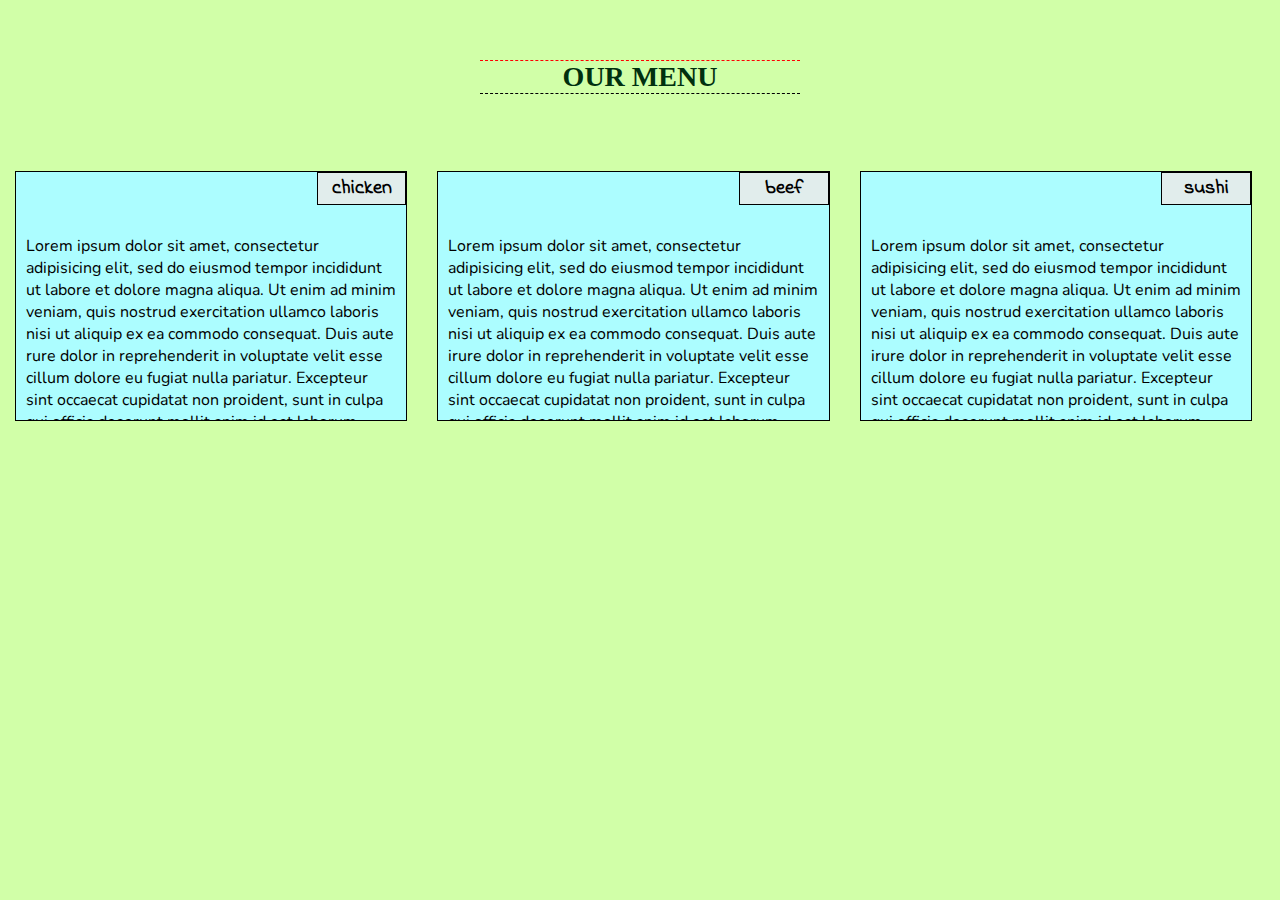
<file: Module2/index.html>
<!DOCTYPE html>
<html>
<head>
	<title>Assignment Solution Of Module 2</title>

	<meta charset="utf-8">

	<meta name="viewport" content="width=device-width, initial-scale=1">

	<link rel="stylesheet" type="text/css" href="css/mod2.css">
	
	<link href="https://fonts.googleapis.com/css2?family=Indie+Flower&family=Nunito&display=swap" rel="stylesheet">

</head>
<body>

	<h1>OUR MENU</h1>

	<div class="content">

		<div class="container box-m box-t box-d">

		<section>
			<p class="inside">chicken</p>

			<p class="para">
				Lorem ipsum dolor sit amet, consectetur adipisicing elit, sed do eiusmod
				tempor incididunt ut labore et dolore magna aliqua. Ut enim ad minim veniam,
				quis nostrud exercitation ullamco laboris nisi ut aliquip ex ea commodo
				consequat. Duis aute rure dolor in reprehenderit in voluptate velit esse
				cillum dolore eu fugiat nulla pariatur. Excepteur sint occaecat cupidatat non
				proident, sunt in culpa qui officia deserunt mollit anim id est laborum.
			</p>

		</section>

		</div>

		<div class="container box-m box-t box-d">

		<section>	
			
			<p class="inside">beef</p>

			<p class="para">
				Lorem ipsum dolor sit amet, consectetur adipisicing elit, sed do eiusmod
				tempor incididunt ut labore et dolore magna aliqua. Ut enim ad minim veniam,
				quis nostrud exercitation ullamco laboris nisi ut aliquip ex ea commodo
				consequat. Duis aute irure dolor in reprehenderit in voluptate velit esse
				cillum dolore eu fugiat nulla pariatur. Excepteur sint occaecat cupidatat non
				proident, sunt in culpa qui officia deserunt mollit anim id est laborum.
			</p>

		</section>

		</div>

		<div class=" container box-m box-t box-d" id="special_box">

		<section>	
			
			<p class="inside">sushi</p>

			<p class="para" id="shushi">
				Lorem ipsum dolor sit amet, consectetur adipisicing elit, sed do eiusmod
				tempor incididunt ut labore et dolore magna aliqua. Ut enim ad minim veniam,
				quis nostrud exercitation ullamco laboris nisi ut aliquip ex ea commodo
				consequat. Duis aute irure dolor in reprehenderit in voluptate velit esse
				cillum dolore eu fugiat nulla pariatur. Excepteur sint occaecat cupidatat non
				proident, sunt in culpa qui officia deserunt mollit anim id est laborum.
			</p>

		</section>

		</div>

	</div>

</body>
</html>
</file>
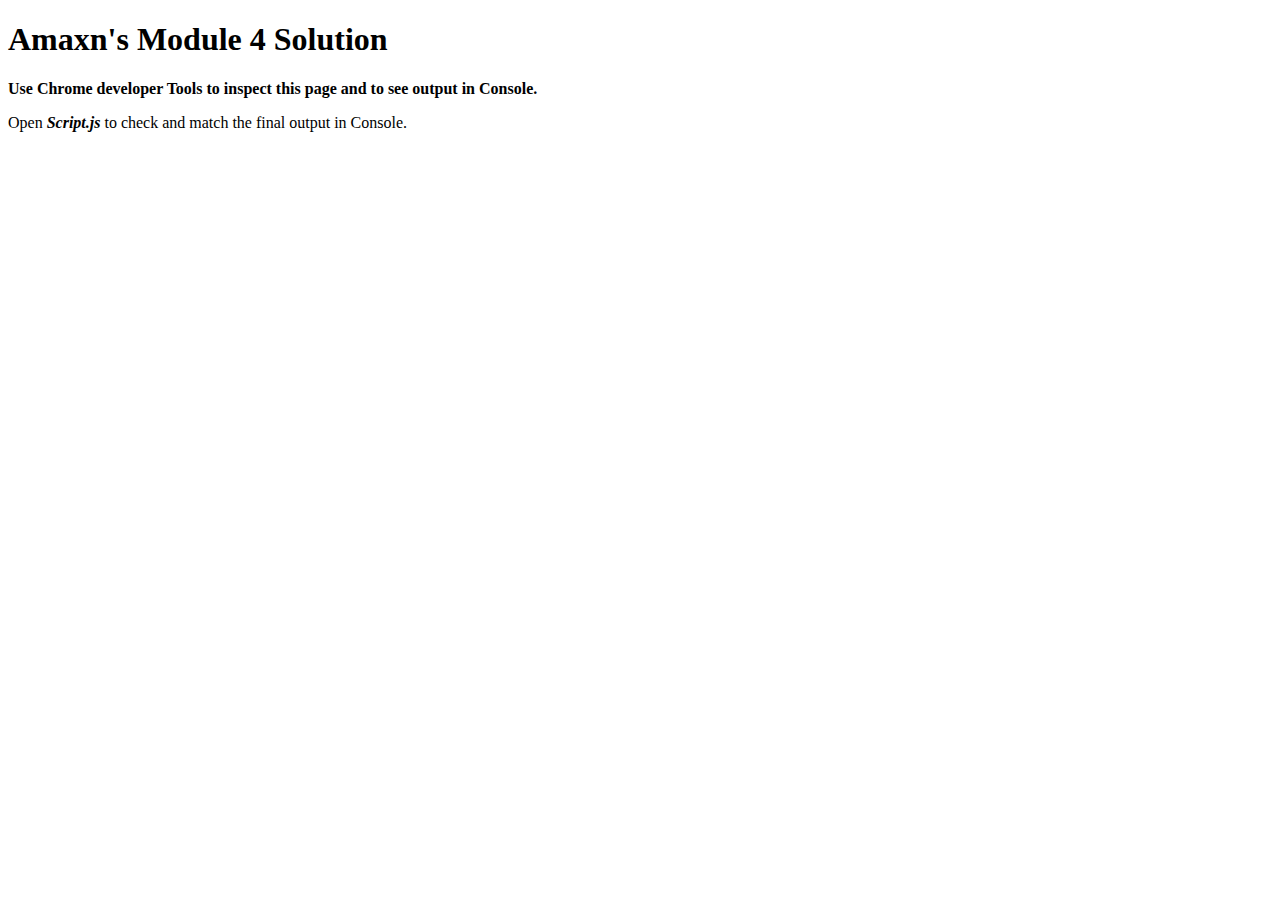
<file: Module4/index.html>
<!DOCTYPE html>
<html>
<head>
  <meta charset="utf-8">
  <title> Module 4 Solution</title>
  <script>
    var names = []; // DO NOT REMOVE
  </script>
  <script src="SpeakHello.js"></script>
  <script src="SpeakGoodBye.js"></script>
  <script src="script.js"></script>
</head>
<body>
  <h1>Amaxn's Module 4 Solution</h1>
  <div>
  	<strong>Use Chrome developer Tools to inspect this page and to see output in Console.</strong>
  </div>
  <p>
  	Open <strong><em>Script.js</em></strong> to check and match the final output in Console.
  </p>
</body>
</html>
</file>
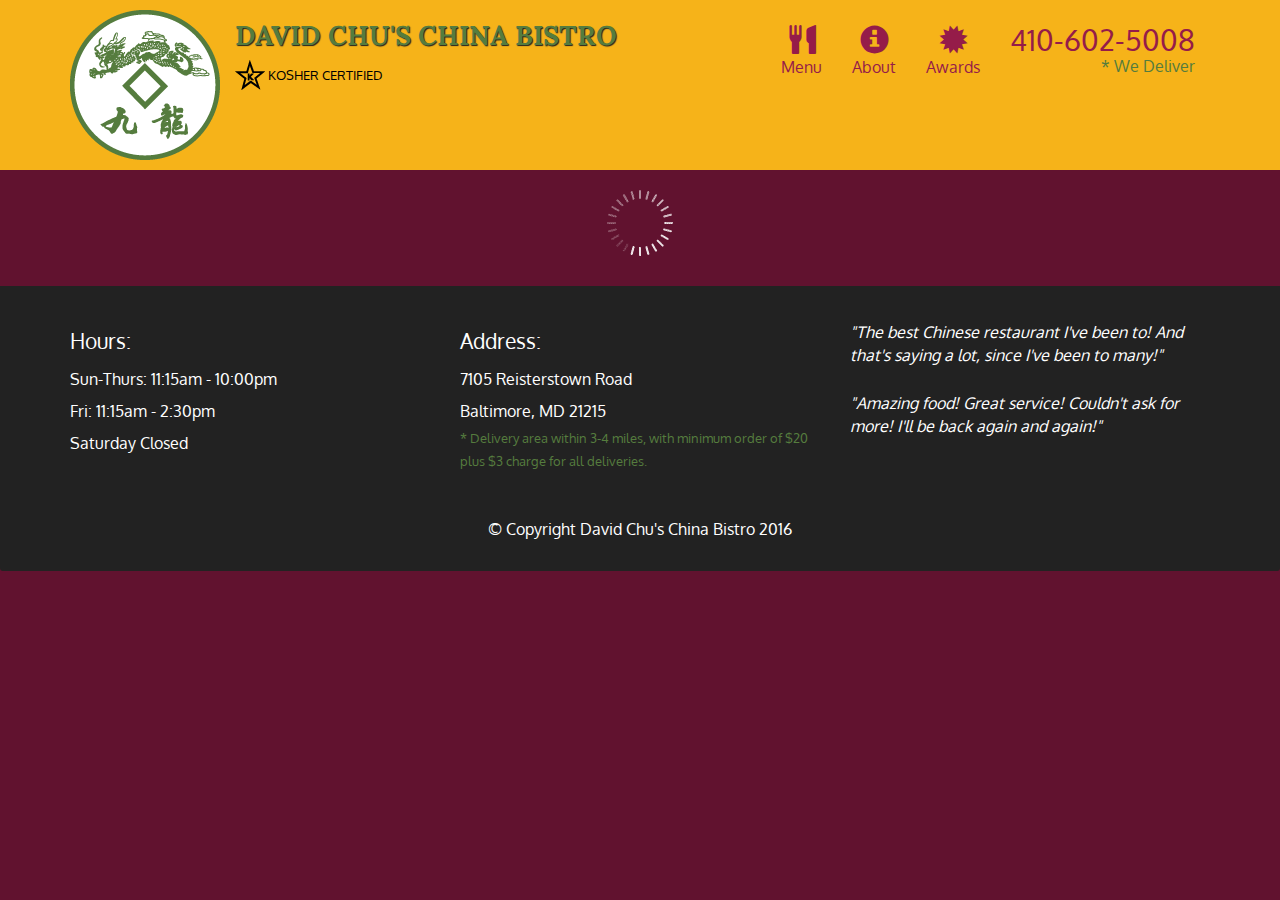
<file: Module5/index.html>
<!doctype html>
<html lang="en">
  <head>
    <meta charset="utf-8">
    <meta http-equiv="X-UA-Compatible" content="IE=edge">
    <meta name="viewport" content="width=device-width, initial-scale=1">
    <title>David Chu's China Bistro</title>
    <link rel="stylesheet" href="css/bootstrap.min.css">
    <link rel="stylesheet" href="css/styles.css">
    <link href='https://fonts.googleapis.com/css?family=Oxygen:400,300,700' rel='stylesheet' type='text/css'>
    <link href='https://fonts.googleapis.com/css?family=Lora' rel='stylesheet' type='text/css'>
  </head>
<body>
  <header>
    <nav id="header-nav" class="navbar navbar-default">
      <div class="container">
        <div class="navbar-header">
          <a href="index.html" class="pull-left visible-md visible-lg">
            <div id="logo-img" alt="Logo image"></div>
          </a>

          <div class="navbar-brand">
            <a href="index.html"><h1>David Chu's China Bistro</h1></a>
            <p>
              <img src="images/star-k-logo.png" alt="Kosher certification">
              <span>Kosher Certified</span>
            </p>
          </div>

          <button id="navbarToggle" type="button" class="navbar-toggle collapsed" data-toggle="collapse" data-target="#collapsable-nav" aria-expanded="false">
            <span class="sr-only">Toggle navigation</span>
            <span class="icon-bar"></span>
            <span class="icon-bar"></span>
            <span class="icon-bar"></span>
          </button>
        </div>
        
        <div id="collapsable-nav" class="collapse navbar-collapse">
           <ul id="nav-list" class="nav navbar-nav navbar-right">
            <li id="navHomeButton" class="visible-xs active">
              <a href="index.html">
                <span class="glyphicon glyphicon-home"></span> Home</a>
            </li>
            <li id="navMenuButton">
              <a href="#" onclick="$dc.loadMenuCategories();">
                <span class="glyphicon glyphicon-cutlery"></span><br class="hidden-xs"> Menu</a>
            </li>
            <li>
              <a href="#">
                <span class="glyphicon glyphicon-info-sign"></span><br class="hidden-xs"> About</a>
            </li>
            <li>
              <a href="#">
                <span class="glyphicon glyphicon-certificate"></span><br class="hidden-xs"> Awards</a>
            </li>
            <li id="phone" class="hidden-xs">
              <a href="tel:410-602-5008">
                <span>410-602-5008</span></a><div>* We Deliver</div>
            </li>
          </ul><!-- #nav-list -->
        </div><!-- .collapse .navbar-collapse -->
      </div><!-- .container -->
    </nav><!-- #header-nav -->
  </header>

  <div id="call-btn" class="visible-xs">
    <a class="btn" href="tel:410-602-5008">
    <span class="glyphicon glyphicon-earphone"></span>
    410-602-5008
    </a>
  </div>
  <div id="xs-deliver" class="text-center visible-xs">* We Deliver</div>

  <div id="main-content" class="container"></div>

  <footer class="panel-footer">
    <div class="container">
      <div class="row">
        <section id="hours" class="col-sm-4">
          <span>Hours:</span><br>
          Sun-Thurs: 11:15am - 10:00pm<br>
          Fri: 11:15am - 2:30pm<br>
          Saturday Closed
          <hr class="visible-xs">
        </section>
        <section id="address" class="col-sm-4">
          <span>Address:</span><br>
          7105 Reisterstown Road<br>
          Baltimore, MD 21215
          <p>* Delivery area within 3-4 miles, with minimum order of $20 plus $3 charge for all deliveries.</p>
          <hr class="visible-xs">
        </section>
        <section id="testimonials" class="col-sm-4">
          <p>"The best Chinese restaurant I've been to! And that's saying a lot, since I've been to many!"</p>
          <p>"Amazing food! Great service! Couldn't ask for more! I'll be back again and again!"</p>
        </section>
      </div>
      <div class="text-center">&copy; Copyright David Chu's China Bistro 2016</div>
    </div>
  </footer>

  <!-- jQuery (Bootstrap JS plugins depend on it) -->
  <script src="js/jquery-2.1.4.min.js"></script>
  <script src="js/bootstrap.min.js"></script>
  <script src="js/ajax-utils.js"></script>
  <script src="js/script.js"></script>
</body>
</html>
</file>
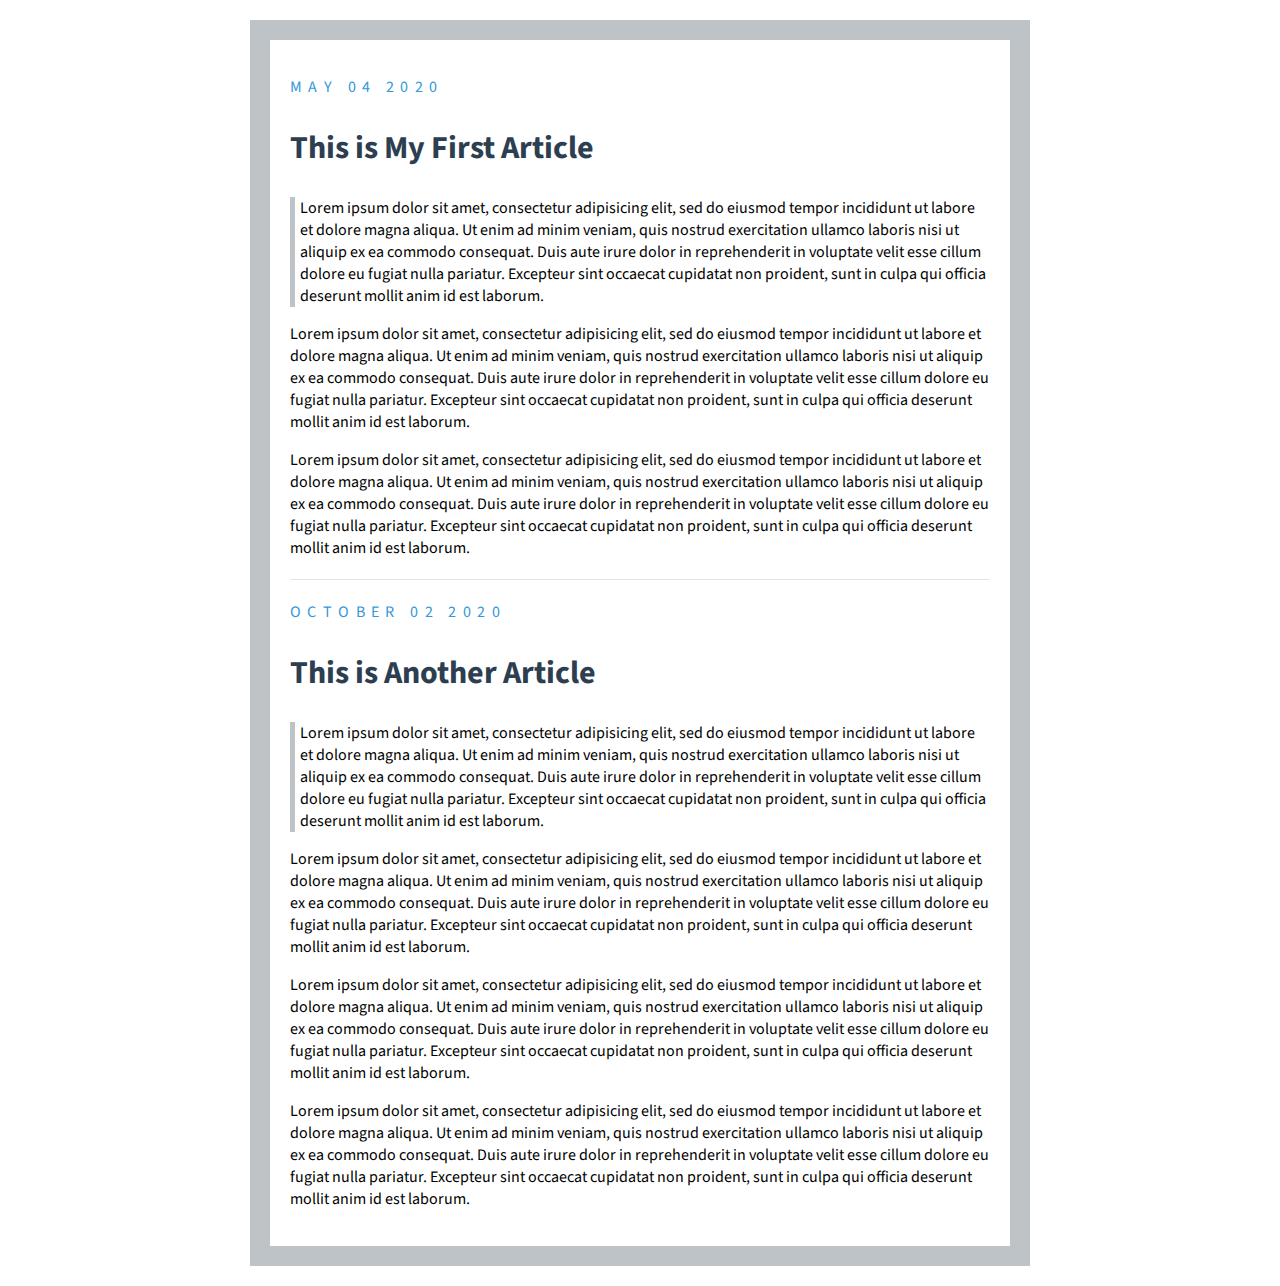
<file: second/new.html>
<!DOCTYPE html>
<html>
<head>
	<title>My First Blog</title>
	<link rel="stylesheet" type="text/css" href="new.css">
	<link href="https://fonts.googleapis.com/css2?family=Source+Sans+Pro:wght@400&display=swap" rel="stylesheet">
</head>
<body>
<p class="date">May 04 2020</p>

<h2>This is My First Article</h2>

<div>Lorem ipsum dolor sit amet, consectetur adipisicing elit, sed do eiusmod
tempor incididunt ut labore et dolore magna aliqua. Ut enim ad minim veniam,
quis nostrud exercitation ullamco laboris nisi ut aliquip ex ea commodo
consequat. Duis aute irure dolor in reprehenderit in voluptate velit esse
cillum dolore eu fugiat nulla pariatur. Excepteur sint occaecat cupidatat non
proident, sunt in culpa qui officia deserunt mollit anim id est laborum.</div>

<p>Lorem ipsum dolor sit amet, consectetur adipisicing elit, sed do eiusmod
tempor incididunt ut labore et dolore magna aliqua. Ut enim ad minim veniam,
quis nostrud exercitation ullamco laboris nisi ut aliquip ex ea commodo
consequat. Duis aute irure dolor in reprehenderit in voluptate velit esse
cillum dolore eu fugiat nulla pariatur. Excepteur sint occaecat cupidatat non
proident, sunt in culpa qui officia deserunt mollit anim id est laborum.</p>

<p id="border">Lorem ipsum dolor sit amet, consectetur adipisicing elit, sed do eiusmod
tempor incididunt ut labore et dolore magna aliqua. Ut enim ad minim veniam,
quis nostrud exercitation ullamco laboris nisi ut aliquip ex ea commodo
consequat. Duis aute irure dolor in reprehenderit in voluptate velit esse
cillum dolore eu fugiat nulla pariatur. Excepteur sint occaecat cupidatat non
proident, sunt in culpa qui officia deserunt mollit anim id est laborum.</p>

<hr>

<p class="date">October 02 2020</p>

<h2>This is Another Article</h2>

<div>Lorem ipsum dolor sit amet, consectetur adipisicing elit, sed do eiusmod
tempor incididunt ut labore et dolore magna aliqua. Ut enim ad minim veniam,
quis nostrud exercitation ullamco laboris nisi ut aliquip ex ea commodo
consequat. Duis aute irure dolor in reprehenderit in voluptate velit esse
cillum dolore eu fugiat nulla pariatur. Excepteur sint occaecat cupidatat non
proident, sunt in culpa qui officia deserunt mollit anim id est laborum.</div>

<p>Lorem ipsum dolor sit amet, consectetur adipisicing elit, sed do eiusmod
tempor incididunt ut labore et dolore magna aliqua. Ut enim ad minim veniam,
quis nostrud exercitation ullamco laboris nisi ut aliquip ex ea commodo
consequat. Duis aute irure dolor in reprehenderit in voluptate velit esse
cillum dolore eu fugiat nulla pariatur. Excepteur sint occaecat cupidatat non
proident, sunt in culpa qui officia deserunt mollit anim id est laborum.</p>

<p>Lorem ipsum dolor sit amet, consectetur adipisicing elit, sed do eiusmod
tempor incididunt ut labore et dolore magna aliqua. Ut enim ad minim veniam,
quis nostrud exercitation ullamco laboris nisi ut aliquip ex ea commodo
consequat. Duis aute irure dolor in reprehenderit in voluptate velit esse
cillum dolore eu fugiat nulla pariatur. Excepteur sint occaecat cupidatat non
proident, sunt in culpa qui officia deserunt mollit anim id est laborum.</p>

<p>Lorem ipsum dolor sit amet, consectetur adipisicing elit, sed do eiusmod
tempor incididunt ut labore et dolore magna aliqua. Ut enim ad minim veniam,
quis nostrud exercitation ullamco laboris nisi ut aliquip ex ea commodo
consequat. Duis aute irure dolor in reprehenderit in voluptate velit esse
cillum dolore eu fugiat nulla pariatur. Excepteur sint occaecat cupidatat non
proident, sunt in culpa qui officia deserunt mollit anim id est laborum.</p>

</body>
</html>
</file>
<file: Module2/css/mod2.css>
/*Basic styling starts*/
*{
	box-sizing: border-box;
	margin:0;
	padding: 0;
}

body{
	background-color: #d1ffa8;
}

h1{
	text-align: center;
	margin-bottom: 40px;
	margin-top: 20px;
	border-top: .5px dashed red;
	border-bottom:  .5px dashed black;
	width: 25%;
	font-size: 175%;
	margin-left:auto;
	margin-right: auto;
	color: #00300f;
}

.content{
	width:100%;
	margin: auto;
}

.container{
	margin-left: auto;
	margin-right: auto;
	margin-top: 2px;
	padding: 15px;
	position: relative;
	overflow: auto;
	width:100%;
}

section{
	border: 1px solid black;
	width: 100%;
	height: 250px;
	overflow: auto;
	position: relative;
	background-color: #acfdff;
}

.inside{
		width: 23%;
        float:right;
        border: 1px solid black;
        text-align: center;
        font-size: 125%;
        margin-bottom: 20px;
        padding: 1px;
        font-family: 'Indie Flower', cursive;
        font-weight: 800;
        background-color: #e1edec;
}

.para{
	padding: 10px;
	clear: right;
	font-family: 'Nunito', sans-serif;
	font-size: 100%;
	margin: 0;
}
/*basic styling ends*/


 /*DESKTOP VIEW*/             

@media (min-width: 992px){
	.box-d{
		float: left;
	}

	.box-d{
       width: 33%;
	}

	h1{
		margin-top: 60px;
		margin-bottom: 60px;
	}
}

/*TABLET VIEW*/

@media (min-width: 768px) and (max-width: 991px){
	.box-t{
		float: left;
	}

	.box-t{
		width: 50%;
	}

	#special_box{
		width: 100%;
	}

	#shushi{
		font-size: 110%;
	}

	h1{
		width: 40%;
		margin-top: 30px;
		margin-bottom: 40px;
	}

    .para{
    	font-size: .9em;
    }
}

/*MOBILE VIEW*/

@media (max-width: 767px){
	.box-m{
		float: left;
	}

	.box-m{
		width: 100%;
	}

	h1{
		width:50%;
	}

    .para{
    	font-size: .95em;
    }
}
</file>
<file: Module5/css/styles.css>
body {
  font-size: 16px;
  color: #fff;
  background-color: #61122f;
  font-family: 'Oxygen', sans-serif;
}

/** HEADER **/
#header-nav {
  background-color: #f6b319;
  border-radius: 0;
  border: 0;
}

#logo-img {
  background: url('../images/restaurant-logo_large.png') no-repeat;
  width: 150px;
  height: 150px;
  margin: 10px 15px 10px 0;
}

.navbar-brand {
  padding-top: 25px;
}
.navbar-brand h1 { /* Restaurant name */
  font-family: 'Lora', serif;
  color: #557c3e;
  font-size: 1.5em;
  text-transform: uppercase;
  font-weight: bold;
  text-shadow: 1px 1px 1px #222;
  margin-top: 0;
  margin-bottom: 0;
  line-height: .75;
}
.navbar-brand a:hover, .navbar-brand a:focus {
  text-decoration: none;
}
.navbar-brand p { /* Kosher cert */
  color: #000;
  text-transform: uppercase;
  font-size: .7em;
  margin-top: 15px;
}
.navbar-brand p span { /* Star-K */
  vertical-align: middle;
}

#nav-list {
  margin-top: 10px;
}
#nav-list a {
  color: #951C49;
  text-align: center;
}
#nav-list a:hover {
  background: #E7E7E7;
}
#nav-list a span {
  font-size: 1.8em;
}

#phone {
  margin-top: 5px;
}
#phone a { /* Phone number */
  text-align: right;
  padding-bottom: 0;
}
#phone div { /* We Deliver */
  color: #557c3e;
  text-align: right;
  padding-right: 15px;
}

.navbar-header button.navbar-toggle, .navbar-header .icon-bar {
  border: 1px solid #61122f;
}
.navbar-header button.navbar-toggle {
  clear: both;
  margin-top: -30px;
}
/* END HEADER */

/* FOOTER */
.panel-footer {
  margin-top: 30px;
  padding-top: 35px;
  padding-bottom: 30px;
  background-color: #222;
  border-top: 0;
}
.panel-footer div.row {
  margin-bottom: 35px;
}
#hours, #address {
  line-height: 2;
}
#hours > span, #address > span {
  font-size: 1.3em;
}
#address p {
  color: #557c3e;
  font-size: .8em;
  line-height: 1.8;
}
#testimonials {
  font-style: italic;
}
#testimonials p:nth-child(2) {
  margin-top: 25px;
}
/* END FOOTER */



/* HOME PAGE */
.container .jumbotron {
  box-shadow: 0 0 50px #3F0C1F;
  border: 2px solid #3F0C1F;
}

#menu-tile, #specials-tile, #map-tile {
  height: 250px;
  width: 100%;
  margin-bottom: 15px;
  position: relative;
  border: 2px solid #3F0C1F;
  overflow: hidden;
}
#menu-tile:hover, #specials-tile:hover, #map-tile:hover {
  box-shadow: 0 1px 5px 1px #cccccc;
}
#menu-tile {
  background: url('../images/menu-tile.jpg') no-repeat;
  background-position: center;
}
#specials-tile {
  background: url('../images/specials-tile.jpg') no-repeat;
  background-position: center;
}
#menu-tile span, #specials-tile span, #map-tile span {
  position: absolute;
  bottom: 0;
  right: 0;
  width: 100%;
  text-align: center;
  font-size: 1.6em;
  text-transform: uppercase;
  background-color: #000;
  color: #fff;
  opacity: .8;
}
/* END HOME PAGE */

/* MENU CATEGORIES PAGE */
.category-tile { 
  position: relative;
  border: 2px solid #3F0C1F;
  overflow: hidden;
  width: 200px;
  height: 200px;
  margin: 0 auto 15px;
}
.category-tile span {
  position: absolute;
  bottom: 0;
  right: 0;
  width: 100%;
  text-align: center;
  font-size: 1.2em;
  text-transform: uppercase;
  background-color: #000;
  color: #fff;
  opacity: .8;
}
.category-tile:hover {
  box-shadow: 0 1px 5px 1px #cccccc;
}

#menu-categories-title + div {
  margin-bottom: 50px;
}
/* END MENU CATEGORIES PAGE */

/* SINGLE CATEGORY PAGE */
.menu-item-tile {
  margin-bottom: 25px;
}
.menu-item-tile hr {
  width: 80%;
}
.menu-item-tile .menu-item-price {
  font-size: 1.1em;
  text-align: right;
  margin-top: -15px;
  margin-right: -15px;
}
.menu-item-tile .menu-item-price span {
  font-size: .6em;
}
.menu-item-photo {
  position: relative;
  border: 2px solid #3F0C1F; 
  overflow: hidden;
  padding: 0;
  margin-right: -15px;
  margin-left: auto;
  margin-bottom: 20px;
  max-width: 250px;
}
.menu-item-photo div {
  position: absolute;
  bottom: 0;
  right: 0;
  width: 80px;
  background-color: #557c3e;
  text-align: center;
}
.menu-item-description {
  padding-right: 30px;
}
h3.menu-item-title {
  margin: 0 0 10px;
}
.menu-item-details {
  font-size: .9em;
  font-style: italic;
}
/* END SINGLE CATEGORY PAGE */


/********** Large devices only **********/
@media (min-width: 1200px) {
  .container .jumbotron {
    background: url('../images/jumbotron_1200.jpg') no-repeat;
    height: 675px;
  }
}

/********** Medium devices only **********/
@media (min-width: 992px) and (max-width: 1199px) {
  /* Header */
  #logo-img {
    background: url('../images/restaurant-logo_medium.png') no-repeat;
    width: 100px;
    height: 100px;
    margin: 5px 5px 5px 0;
  }
  /* End Header */

  /* Home Page */
  .container .jumbotron {
    background: url('../images/jumbotron_992.jpg') no-repeat;
    height: 558px;
  }
  /* End Home Page */
}

/********** Small devices only **********/
@media (min-width: 768px) and (max-width: 991px) {
  /* Home Page */
  .container .jumbotron {
    background: url('../images/jumbotron_768.jpg') no-repeat;
    height: 432px;
  }
  /* End Home Page */
}

/********** Extra small devices only **********/
@media (max-width: 767px) {
  /* Header */
  .navbar-brand {
    padding-top: 10px;
    height: 80px;
  }
  .navbar-brand h1 { /* Restaurant name */
    padding-top: 10px;
    font-size: 5vw; /* 1vw = 1% of viewport width */
  }
  .navbar-brand p { /* Kosher cert */
    font-size: .6em;
    margin-top: 12px;
  }
  .navbar-brand p img { /* Star-K */
    height: 20px;
  }

  #collapsable-nav a { /* Collapsed nav menu text */
    font-size: 1.2em;
  }
  #collapsable-nav a span { /* Collapsed nav menu glyph */
    font-size: 1em;
    margin-right: 5px;
  }

  #call-btn > a {
    font-size: 1.5em;
    display: block;
    margin: 0 20px;
    padding: 10px;
    border: 2px solid #fff;
    background-color: #f6b319;
    color: #951c49;
  }
  #xs-deliver {
    margin-top: 5px;
    font-size: .7em;
    letter-spacing: .1em;
    text-transform: uppercase;
  }
  /* End Header */

  /* Footer */
  .panel-footer section {
    margin-bottom: 30px;
    text-align: center;
  }
  .panel-footer section:nth-child(3) {
    margin-bottom: 0; /* margin already exists on the whole row */
  }
  .panel-footer section hr {
    width: 50%;
  }
  /* End Footer */

  /* Home Page */
  .container .jumbotron {
    margin-top: 30px;
    padding: 0;
  }
  #menu-tile, #specials-tile {
    width: 360px;
    margin: 0 auto 15px;
  }

  .menu-item-photo {
    margin-right: auto;
  }
  .menu-item-tile .menu-item-price {
    text-align: center;
  }
  .menu-item-description {
    text-align: center;;
  }
}


/********** Super extra small devices Only :-) (e.g., iPhone 4) **********/
@media (max-width: 479px) {
  /* Header */
  .navbar-brand h1 { /* Restaurant name */
    padding-top: 5px;
    font-size: 6vw;
  }
  /* End Header */
  
  /* Home page */
  #menu-tile, #specials-tile {
    width: 280px;
    margin: 0 auto 15px;
  }

  .col-xxs-12 {
    position: relative;
    min-height: 1px;
    padding-right: 15px;
    padding-left: 15px;
    float: left;
    width: 100%;
  }
}
</file>
<file: second/new.css>
body{max-width: 700px;
    width: 80%; height:auto;
	margin:20px auto;
	border:20px solid #bdc3c7;
	padding: 20px;
    font-family:'source sans pro';}

h2{color: #2c3e50;
  font-size: 2.0rem;}

.date{color: #3498db;
      letter-spacing: .4rem;
      text-transform: uppercase;}

hr{margin-top: 20px;margin-bottom: 20px;
    /*styling of hr that's done below is not mine*/
    border: 0;
    height: 0;
    border-top: 1px solid rgba(0, 0, 0, 0.1);
    border-bottom: 1px solid rgba(255, 255, 255, 0.3);
}

div{border-left:5px solid #bdc3c7; 
	padding-left: 5px;}
</file>
